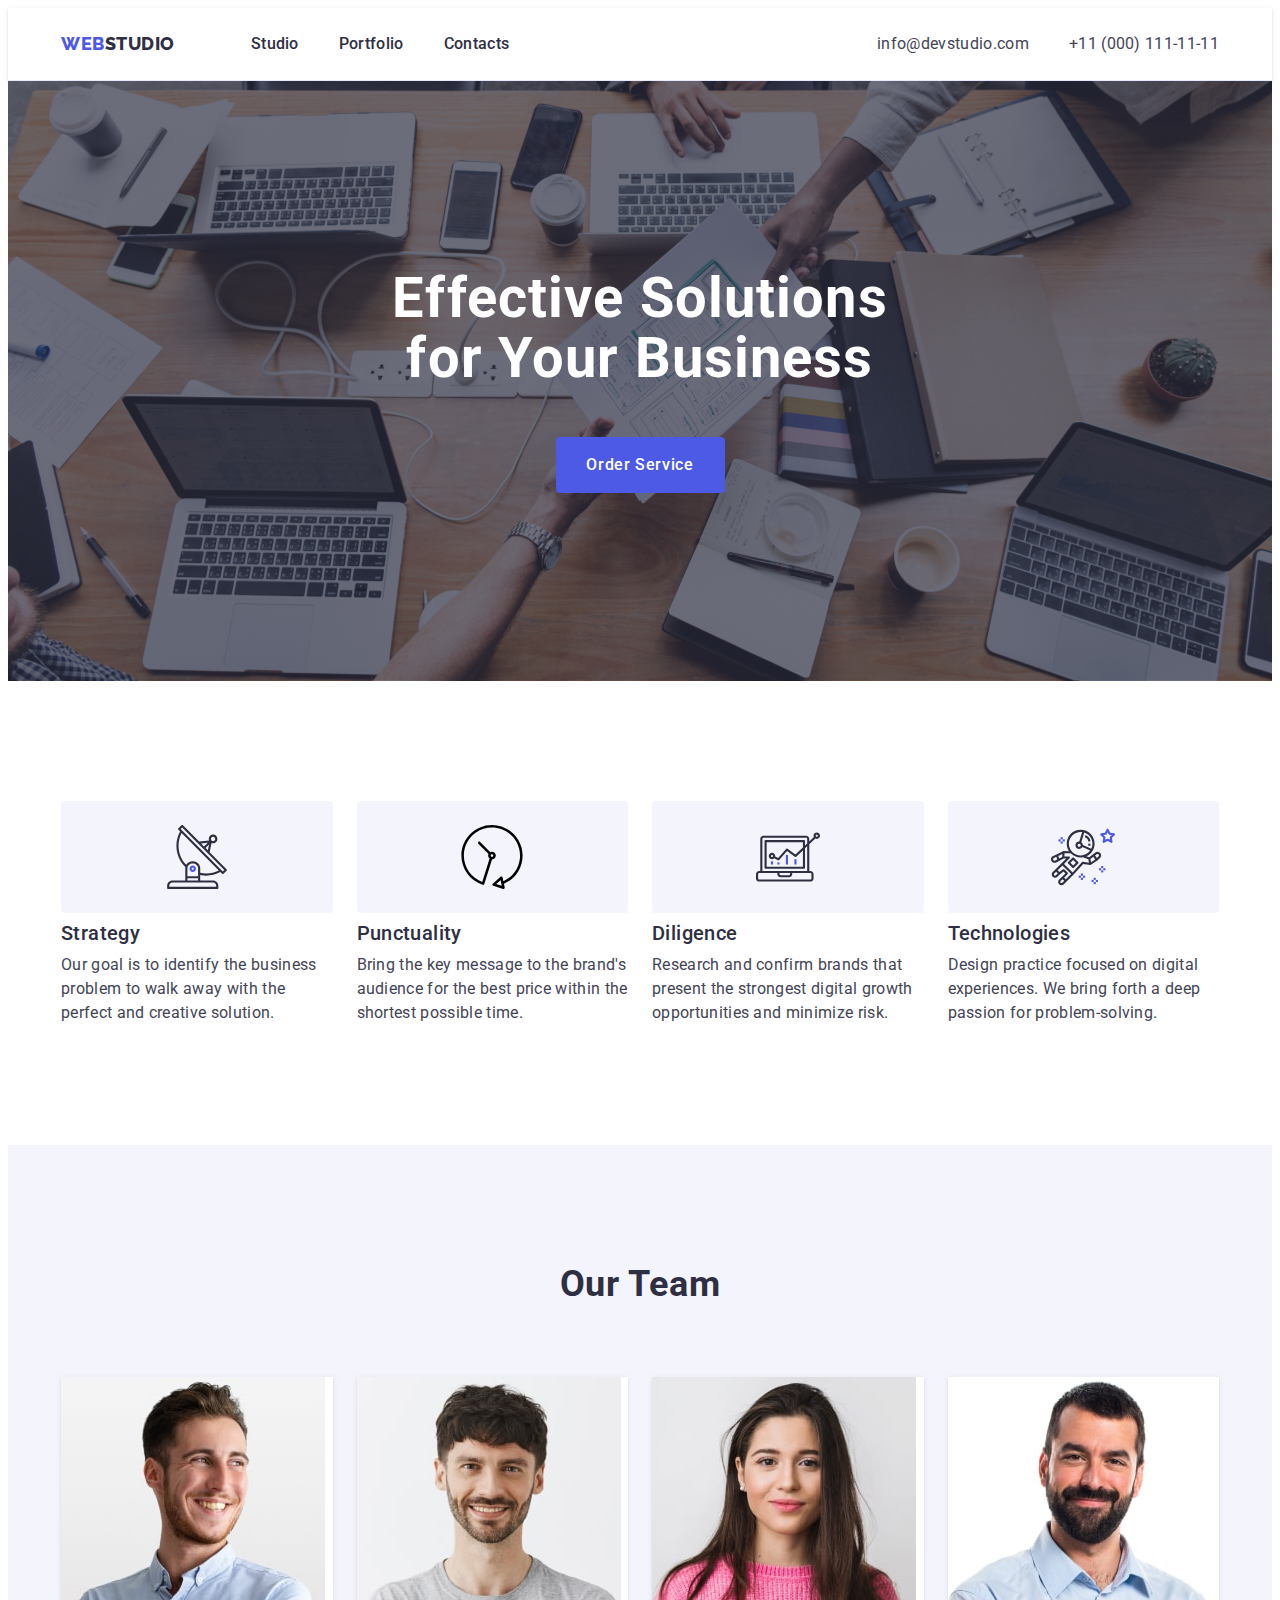
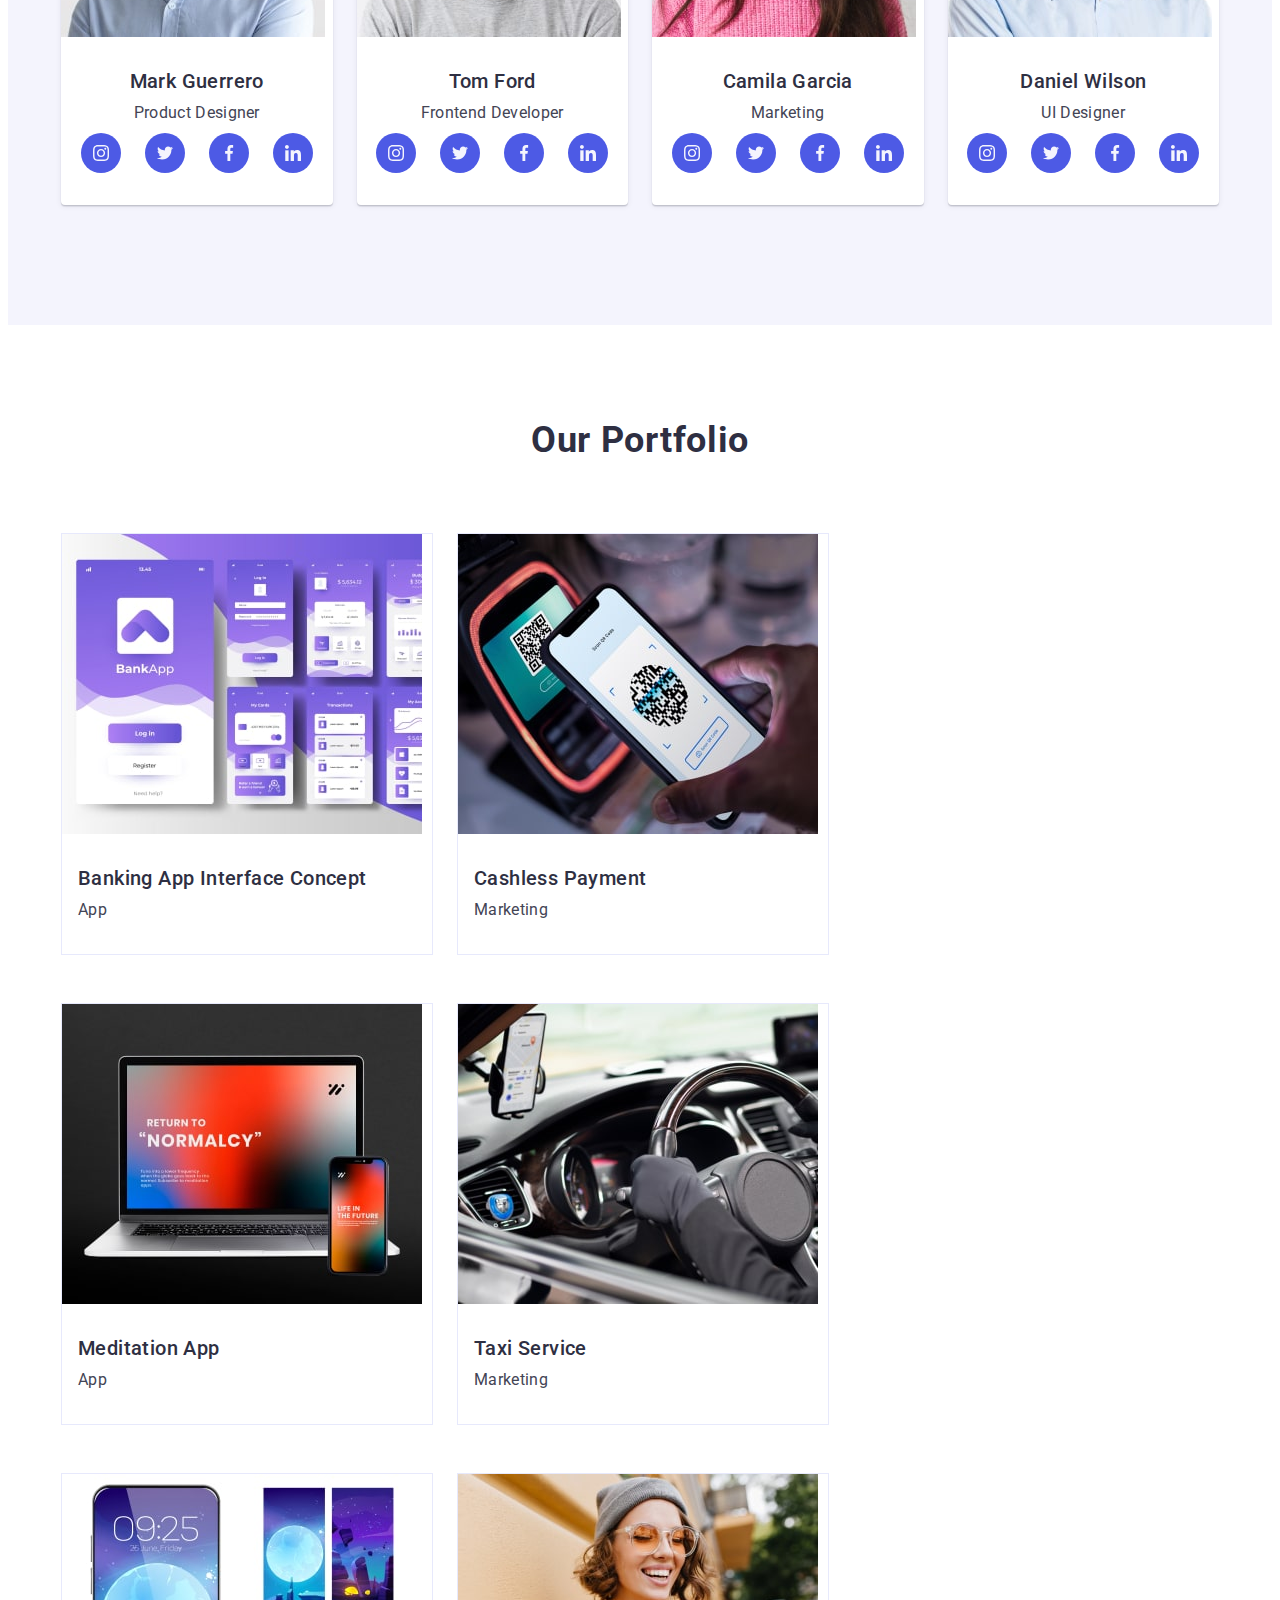
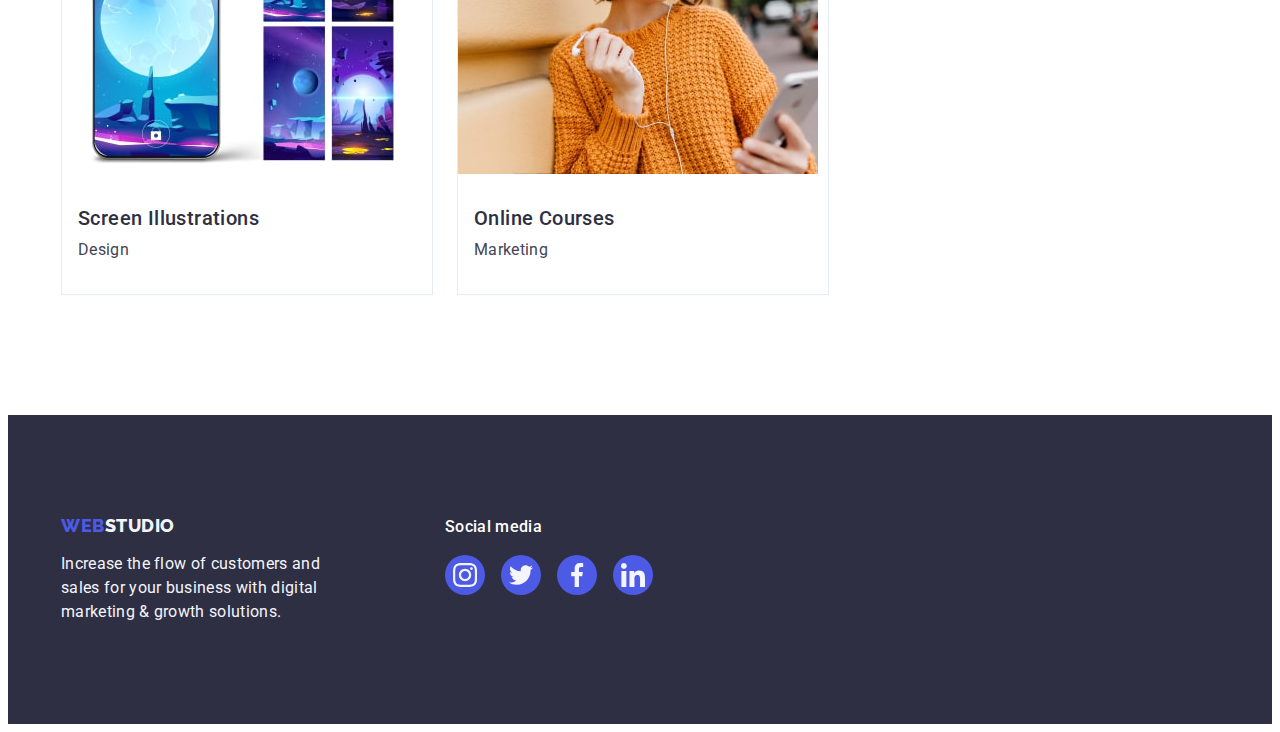
<file: index.html>
<!DOCTYPE html>
<html lang="en">
  <head>
    <meta charset="UTF-8" />
    <meta name="viewport" content="width=device-width, initial-scale=1.0" />
    <title>Web Studio - goIT homework-2</title>
    <link
    rel="stylesheet"
    href="https://cdnjs.cloudflare.com/ajax/libs/modern-normalize/2.0.0/modern-normalize.min.css"
    integrity="sha512-4xo8blKMVCiXpTaLzQSLSw3KFOVPWhm/TRtuPVc4WG6kUgjH6J03IBuG7JZPkcWMxJ5huwaBpOpnwYElP/m6wg=="
    crossorigin="anonymous"
    referrerpolicy="no-referrer"/>
   <link rel="stylesheet" href="./css/style.css" />
   <link rel="preconnect" href="https://fonts.googleapis.com" />
   <link rel="preconnect" href="https://fonts.gstatic.com" crossorigin />
   <link
     href="https://fonts.googleapis.com/css2?family=Raleway:wght@800&family=Roboto:wght@400;500;700;900&display=swap"
     rel="stylesheet"/>
     
   
   
  </head>
  <body>
    <header class="page-header">
      <div class="container header-container">
      <!--Navigation-->
      <nav class="header-navigation">
        <!--Logo site-->
        <a class="page-logo link" href="./index.html">
          Web<span class="page-logo-color">Studio</span>
        </a>

        <ul class="header-menu-list list">
          <li class="header-menu-item">
            <a class="header-menu-link link" href="./index.html" target="_self">
              Studio
            </a>
          </li>
          <li class="header-menu-item">
            <a
              class="header-menu-link link"
              href="./portfolio.html"
              target="_self"
            >
              Portfolio
            </a>
          </li>
          <li class="header-menu-item">
            <a class="header-menu-link link" href="">Contacts</a>
          </li>
        </ul>
      </nav>

      <!--Contact-->
      <address class="header-contacts">
        <ul class="header-contacts-list list">
          <li class="header-contacts-item">
            <a
              class="header-contacts-link link"
              href="mailto:info@devstudio.com"
              >info@devstudio.com
            </a>
          </li>
          <li class="header-contacts-item">
            <a class="header-contacts-link link" href="tel:+110001111111"
              >+11 (000) 111-11-11
            </a>
          </li>
        </ul>
      </address>
    </div>
    </header>

    <main class="page-main">
      <!--Main banner Section 1-->
      <section class="main-banner">
        <div class="container main-banner-wrap">
        <h1 class="main-banner-title">Effective Solutions for Your Business</h1>
        <button class="main-banner-button" data-modal-open type="button">Order Service</button>
        </div>
      </section>

      <!--Advantages Section 2-->
      <section class="section-advatages">
        <div class="container">
        <h2 class="visually-hidden ">Advantages</h2>
        <ul class="advantages-list list">
          <li class="advantages-item">
            <div class="advantages-icon-wrap">
              <svg class="advantages-icon" width="64" height="64">
              <use href="./images/icons.svg#icon-antenna"></use>
            </svg></div>
            <h3 class="advantages-subtitle">Strategy</h3>
            <p class="advantages-text">
              Our goal is to identify the business problem to walk away with the
              perfect and creative solution.
            </p>
          </li>
          <li class="advantages-item">
            <div class="advantages-icon-wrap">
              <svg class="advantages-icon" width="64" height="64">
                <use href="./images/icons.svg#icon-clock"></use>
              </svg>
              </div>
            <h3 class="advantages-subtitle">Punctuality</h3>
            <p class="advantages-text">
              Bring the key message to the brand's audience for the best price
              within the shortest possible time.
            </p>
          </li>
          <li class="advantages-item">
            <div class="advantages-icon-wrap">
              <svg class="advantages-icon" width="64" height="64">
                <use href="./images/icons.svg#icon-loptop"></use>
              </svg>
            </div>
            <h3 class="advantages-subtitle">Diligence</h3>
            <p class="advantages-text">
              Research and confirm brands that present the strongest digital
              growth opportunities and minimize risk.
            </p>
          </li>
          <li class="advantages-item">
            <div class="advantages-icon-wrap">
              <svg class="advantages-icon" width="64" height="64">
                <use href="./images/icons.svg#icon-astronaut"></use>
              </svg>
            </div>
            <h3 class="advantages-subtitle">Technologies</h3>
            <p class="advantages-text">
              Design practice focused on digital experiences. We bring forth a
              deep passion for problem-solving.
            </p>
          </li>
        </ul>
        </div>
      </section>
     
      <!--Team Section 3-->
      <section class="section-team">
        <div class="container">
          <h2 class="section-team-title">Our Team</h2>
          <ul class="section-team-list list">
            <li class="section-team-item">
              <img
                src="./images/jmg1-jpg.jpg"
                alt="Teammate Mark Guerrero"
                width="264"
                class="team-item-img"
              />
              <div class="section-item-wrap">
                <h3 class="section-team-subtitle">Mark Guerrero</h3>
                <p class="section-team-text">Product Designer</p>
                <ul class="team-logo-list list">
                  <li class="team-logo-item">
                    <a href="" class="team-logo-link">
                      <svg class="section-team-icon" width="16" height="16">
                        <use
                          href="./images/icons.svg#icon-instagram"
                        ></use>
                      </svg>
                    </a>
                  </li>
                  <li class="team-logo-item">
                    <a href="" class="team-logo-link">
                      <svg class="section-team-icon" width="16" height="16">
                        <use
                          href="./images/icons.svg#icon-twitter"
                        ></use>
                      </svg>
                    </a>
                  </li>
                  <li class="team-logo-item">
                    <a href="" class="team-logo-link">
                      <svg class="section-team-icon" width="16" height="16">
                        <use
                          href="./images/icons.svg#icon-facebook"
                        ></use>
                      </svg>
                    </a>
                  </li>
                  <li class="team-logo-item">
                    <a href="" class="team-logo-link">
                      <svg class="section-team-icon" width="16" height="16">
                        <use
                          href="./images/icons.svg#icon-in"
                        ></use>
                      </svg>
                    </a>
                  </li>
                </ul>
              </div>
            </li>
            <li class="section-team-item">
              <img
                src="./images/jmg2-jpg.jpg"
                alt="Teammate Tom Ford"
                width="264"
                class="team-item-img"
              />
              <div class="section-item-wrap">
                <h3 class="section-team-subtitle">Tom Ford</h3>
                <p class="section-team-text">Frontend Developer</p>
                <ul class="team-logo-list list">
                  <li class="team-logo-item">
                    <a href="" class="team-logo-link">
                      <svg class="section-team-icon" width="16" height="16">
                        <use
                          href="./images/icons.svg#icon-instagram"
                        ></use>
                      </svg>
                    </a>
                  </li>
                  <li class="team-logo-item">
                    <a href="" class="team-logo-link">
                      <svg class="section-team-icon" width="16" height="16">
                        <use
                          href="./images/icons.svg#icon-twitter"
                        ></use>
                      </svg>
                    </a>
                  </li>
                  <li class="team-logo-item">
                    <a href="" class="team-logo-link">
                      <svg class="section-team-icon" width="16" height="16">
                        <use
                          href="./images/icons.svg#icon-facebook"
                        ></use>
                      </svg>
                    </a>
                  </li>
                  <li class="team-logo-item">
                    <a href="" class="team-logo-link">
                      <svg class="section-team-icon" width="16" height="16">
                        <use
                          href="./images/icons.svg#icon-in"
                        ></use>
                      </svg>
                    </a>
                  </li>
                </ul>
              </div>
            </li>
            <li class="section-team-item">
              <img
                src="./images/jmg3-jpg.jpg"
                alt="Teammate Camila Garcia"
                width="264"
                class="team-item-img"
              />
              <div class="section-item-wrap">
                <h3 class="section-team-subtitle">Camila Garcia</h3>
                <p class="section-team-text">Marketing</p>
                <ul class="team-logo-list list">
                  <li class="team-logo-item">
                    <a href="" class="team-logo-link">
                      <svg class="section-team-icon" width="16" height="16">
                        <use
                          href="./images/icons.svg#icon-instagram"
                        ></use>
                      </svg>
                    </a>
                  </li>
                  <li class="team-logo-item">
                    <a href="" class="team-logo-link">
                      <svg class="section-team-icon" width="16" height="16">
                        <use
                          href="./images/icons.svg#icon-twitter"
                        ></use>
                      </svg>
                    </a>
                  </li>
                  <li class="team-logo-item">
                    <a href="" class="team-logo-link">
                      <svg class="section-team-icon" width="16" height="16">
                        <use
                          href="./images/icons.svg#icon-facebook"
                        ></use>
                      </svg>
                    </a>
                  </li>
                  <li class="team-logo-item">
                    <a href="" class="team-logo-link">
                      <svg class="section-team-icon" width="16" height="16">
                        <use
                          href="./images/icons.svg#icon-in"
                        ></use>
                      </svg>
                    </a>
                  </li>
                </ul>
              </div>
            </li>
            <li class="section-team-item">
              <img
                src="./images/jmg4-jpg.jpg"
                alt="Teammate Daniel Wilson"
                width="264"
                class="team-item-img"
              />
              <div class="section-item-wrap">
                <h3 class="section-team-subtitle">Daniel Wilson</h3>
                <p class="section-team-text">UI Designer</p>
                <ul class="team-logo-list list">
                  <li class="team-logo-item">
                    <a href="" class="team-logo-link">
                      <svg class="section-team-icon" width="16" height="16">
                        <use
                          href="./images/icons.svg#icon-instagram"
                        ></use>
                      </svg>
                    </a>
                  </li>
                  <li class="team-logo-item">
                    <a href="" class="team-logo-link">
                      <svg class="section-team-icon" width="16" height="16">
                        <use
                          href="./images/icons.svg#icon-twitter"
                        ></use>
                      </svg>
                    </a>
                  </li>
                  <li class="team-logo-item">
                    <a href="" class="team-logo-link">
                      <svg class="section-team-icon" width="16" height="16">
                        <use
                          href="./images/icons.svg#icon-facebook"
                        ></use>
                      </svg>
                    </a>
                  </li>
                  <li class="team-logo-item">
                    <a href="" class="team-logo-link">
                      <svg class="section-team-icon" width="16" height="16">
                        <use
                          href="./images/icons.svg#icon-in"
                        ></use>
                      </svg>
                    </a>
                  </li>
                </ul>
              </div>
            </li>
          </ul>
        </div>
      </section>
      <section class="portfolio-section">
        <div class="container">
          <h2 class="section-team-title">Our Portfolio</h2>
      <ul class="portfolio-about-list list">
        <li class="portfolio-about-item">
            <a href="" class="portfolio-about-link link">
              <div class="portfolio-cover-wrap">
                <img
                  class="portfolio-about-img"
                  src="./images/p1.jpg"
                  alt="Concept App"
                  width="360"
                />
                <p class="about-cover-text">
                  14 Stylish and User-Friendly App Design Concepts · Task
                  Manager App · Calorie Tracker App · Exotic Fruit Ecommerce
                  App · Cloud Storage App
                </p>
              </div>
            <div class="portfolio-card-content">
              <h3 class="portfolio-about-title">
                Banking App Interface Concept
              </h3>
              <p class="portfolio-about-text">App</p>
            </div>
            </a>
        </li>

        <li class="portfolio-about-item">
          
          <a href="" class="portfolio-about-link link">
            <div class="portfolio-cover-wrap">
              <img
                class="portfolio-about-img"
                src="./images/p2.jpg"
                alt="Marketing"
                width="360"
              />
              <p class="about-cover-text">
                14 Stylish and User-Friendly App Design Concepts · Task
                Manager App · Calorie Tracker App · Exotic Fruit Ecommerce
                App · Cloud Storage App
              </p>
            </div>
            <div class="portfolio-card-content">
              <h3 class="portfolio-about-title">Cashless Payment</h3>
              <p class="portfolio-about-text">Marketing</p>
            </div>
          </a>
        </li>

        <li class="portfolio-about-item">
          
          <a href="" class="portfolio-about-link link">
            <div class="portfolio-cover-wrap">
              <img
                class="portfolio-about-img"
                src="./images/p3.jpg"
                alt="App"
                width="360"
              />
              <p class="about-cover-text">
                14 Stylish and User-Friendly App Design Concepts · Task
                Manager App · Calorie Tracker App · Exotic Fruit Ecommerce
                App · Cloud Storage App
              </p>
            </div>
            <div class="portfolio-card-content">
              <h3 class="portfolio-about-title">Meditation App</h3>
              <p class="portfolio-about-text">App</p>
            </div>
          </a>
        </li>
        
        <li class="portfolio-about-item">
          <a href="" class="portfolio-about-link link">
            <div class="portfolio-cover-wrap">
              <img
                class="portfolio-about-img"
                src="./images/p4.jpg"
                alt="Marketing"
                width="360"
              />
              <p class="about-cover-text">
                14 Stylish and User-Friendly App Design Concepts · Task
                Manager App · Calorie Tracker App · Exotic Fruit Ecommerce
                App · Cloud Storage App
              </p>
            </div>
            <div class="portfolio-card-content">
              <h3 class="portfolio-about-title">Taxi Service</h3>
              <p class="portfolio-about-text">Marketing</p>
            </div>
          </a>
        </li>

        <li class="portfolio-about-item">
          
          <a href="" class="portfolio-about-link link">
            <div class="portfolio-cover-wrap">
              <img
                class="portfolio-about-img"
                src="./images/p5.jpg"
                alt="Design"
                width="360"
              />
              <p class="about-cover-text">
                14 Stylish and User-Friendly App Design Concepts · Task
                Manager App · Calorie Tracker App · Exotic Fruit Ecommerce
                App · Cloud Storage App
              </p>
            </div>
            <div class="portfolio-card-content">
              <h3 class="portfolio-about-title">Screen Illustrations</h3>
              <p class="portfolio-about-text">Design</p>
            </div>
          </a>
        </li>

        <li class="portfolio-about-item">
          
          <a href="" class="portfolio-about-link link">
            <div class="portfolio-cover-wrap">
              <img
                class="portfolio-about-img"
                src="./images/p6.jpg"
                alt="Marketing"
                width="360"
              />
              <p class="about-cover-text">
                14 Stylish and User-Friendly App Design Concepts · Task
                Manager App · Calorie Tracker App · Exotic Fruit Ecommerce
                App · Cloud Storage App
              </p>
            </div>
            <div class="portfolio-card-content">
              <h3 class="portfolio-about-title">Online Courses</h3>
              <p class="portfolio-about-text">Marketing</p>
            </div>
          </a>
        </li>
        </ul>
        </div>
      </section>

    </main>

    
    <footer class="page-footer">
      <div class="container footer-wrap">
        <div class="footer-container">
          <a class="page-footer-logo link" href="./index.html"
            >Web<span class="footer-logo-color">Studio</span>
          </a>
          <p class="page-footer-text">
            Increase the flow of customers and sales for your business with
            digital marketing & growth solutions.
          </p>
        </div>

        <div class="footer-container-socials">
          <p class="footer-social-text">Social media</p>
          <ul class="footer-social-list list">
            <li class="footer-social-item">
              <a href="" class="footer-social-link link">
                <svg class="footer-social-logo" width="24" height="24">
                  <use href="./images/icons.svg#icon-instagram"></use>
                </svg>
              </a>
            </li>
            <li class="footer-social-item">
              <a href="" class="footer-social-link link">
                <svg class="footer-social-logo" width="24" height="24">
                  <use href="./images/icons.svg#icon-twitter"></use>
                </svg>
              </a>
            </li>
            <li class="footer-social-item">
              <a href="" class="footer-social-link link">
                <svg class="footer-social-logo" width="24" height="24">
                  <use href="./images/icons.svg#icon-facebook"></use>
                </svg>
              </a>
            </li>
            <li class="footer-social-item">
              <a href="" class="footer-social-link link">
                <svg class="footer-social-logo" width="24" height="24">
                  <use href="./images/icons.svg#icon-in" ></use>
                </svg>
              </a>
            </li>
          </ul>
        </div>
      </div>
    </footer>
  </body>
</html>
</file>
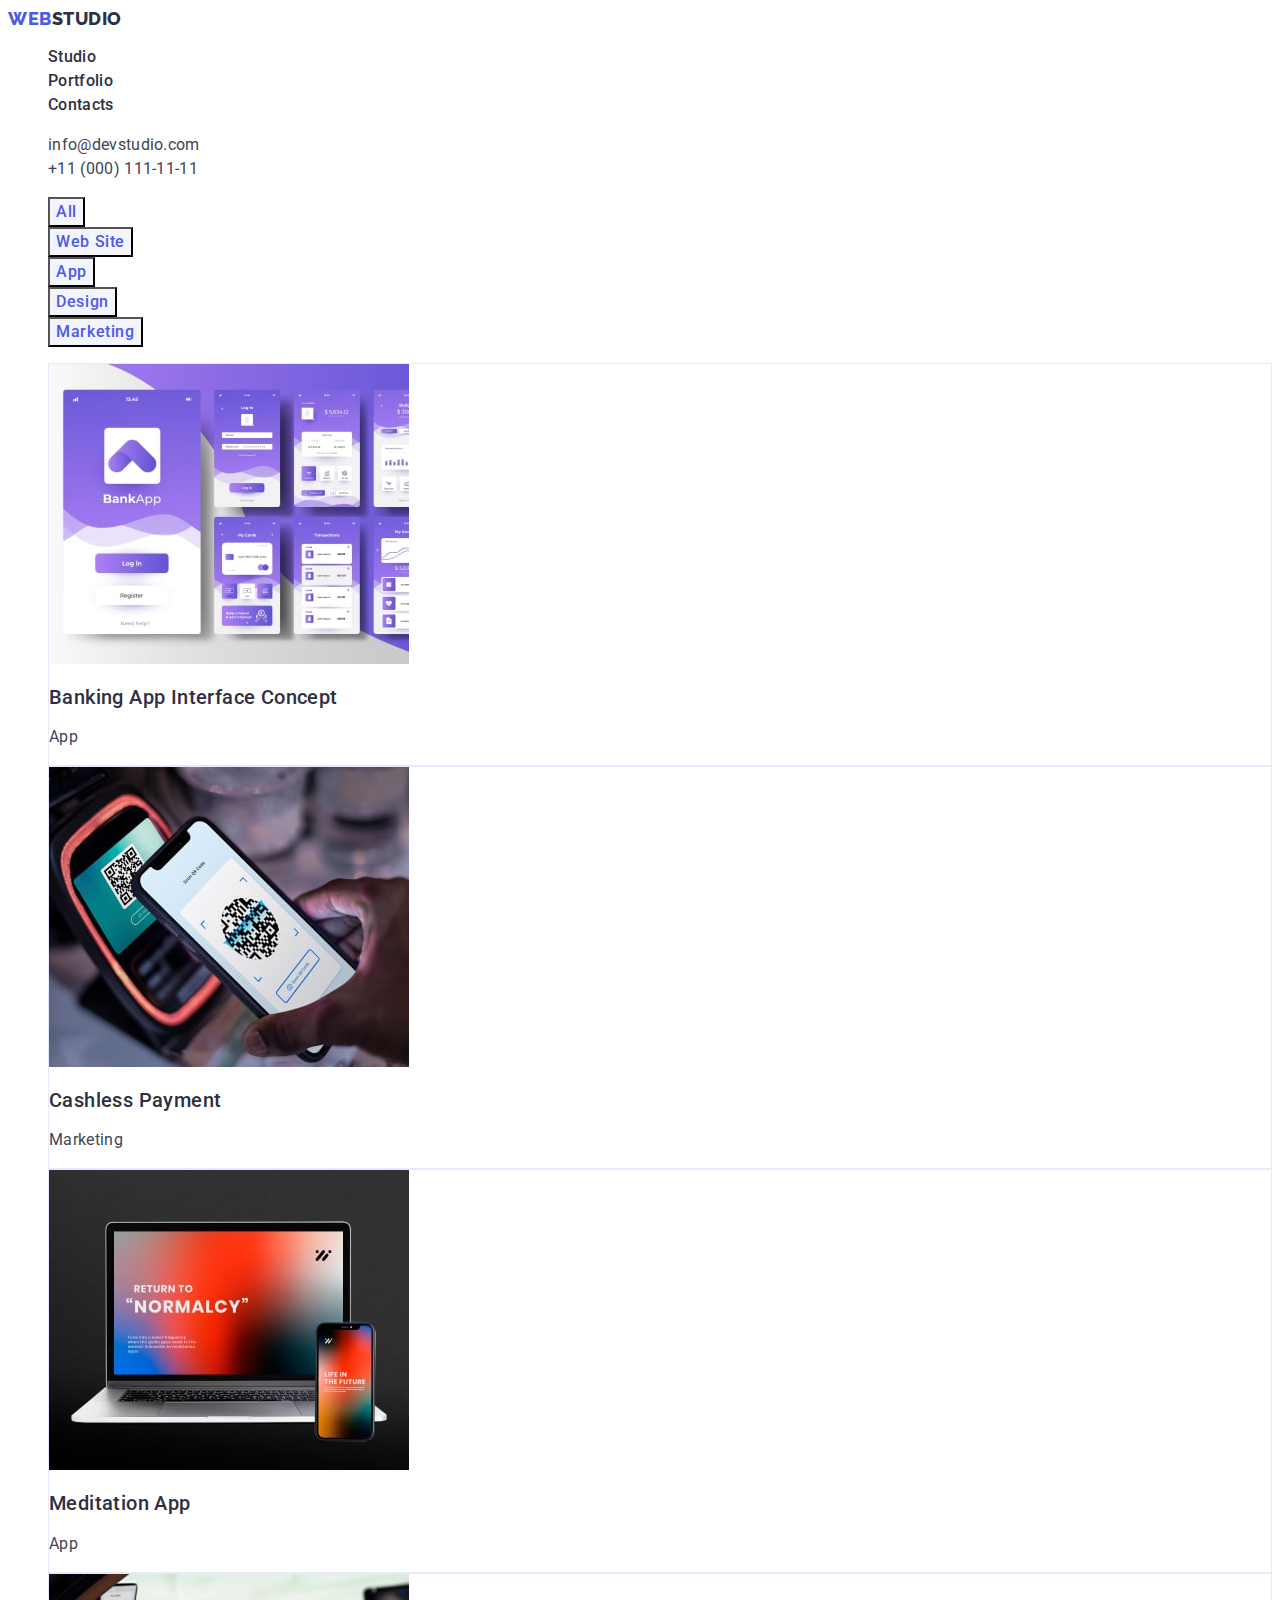
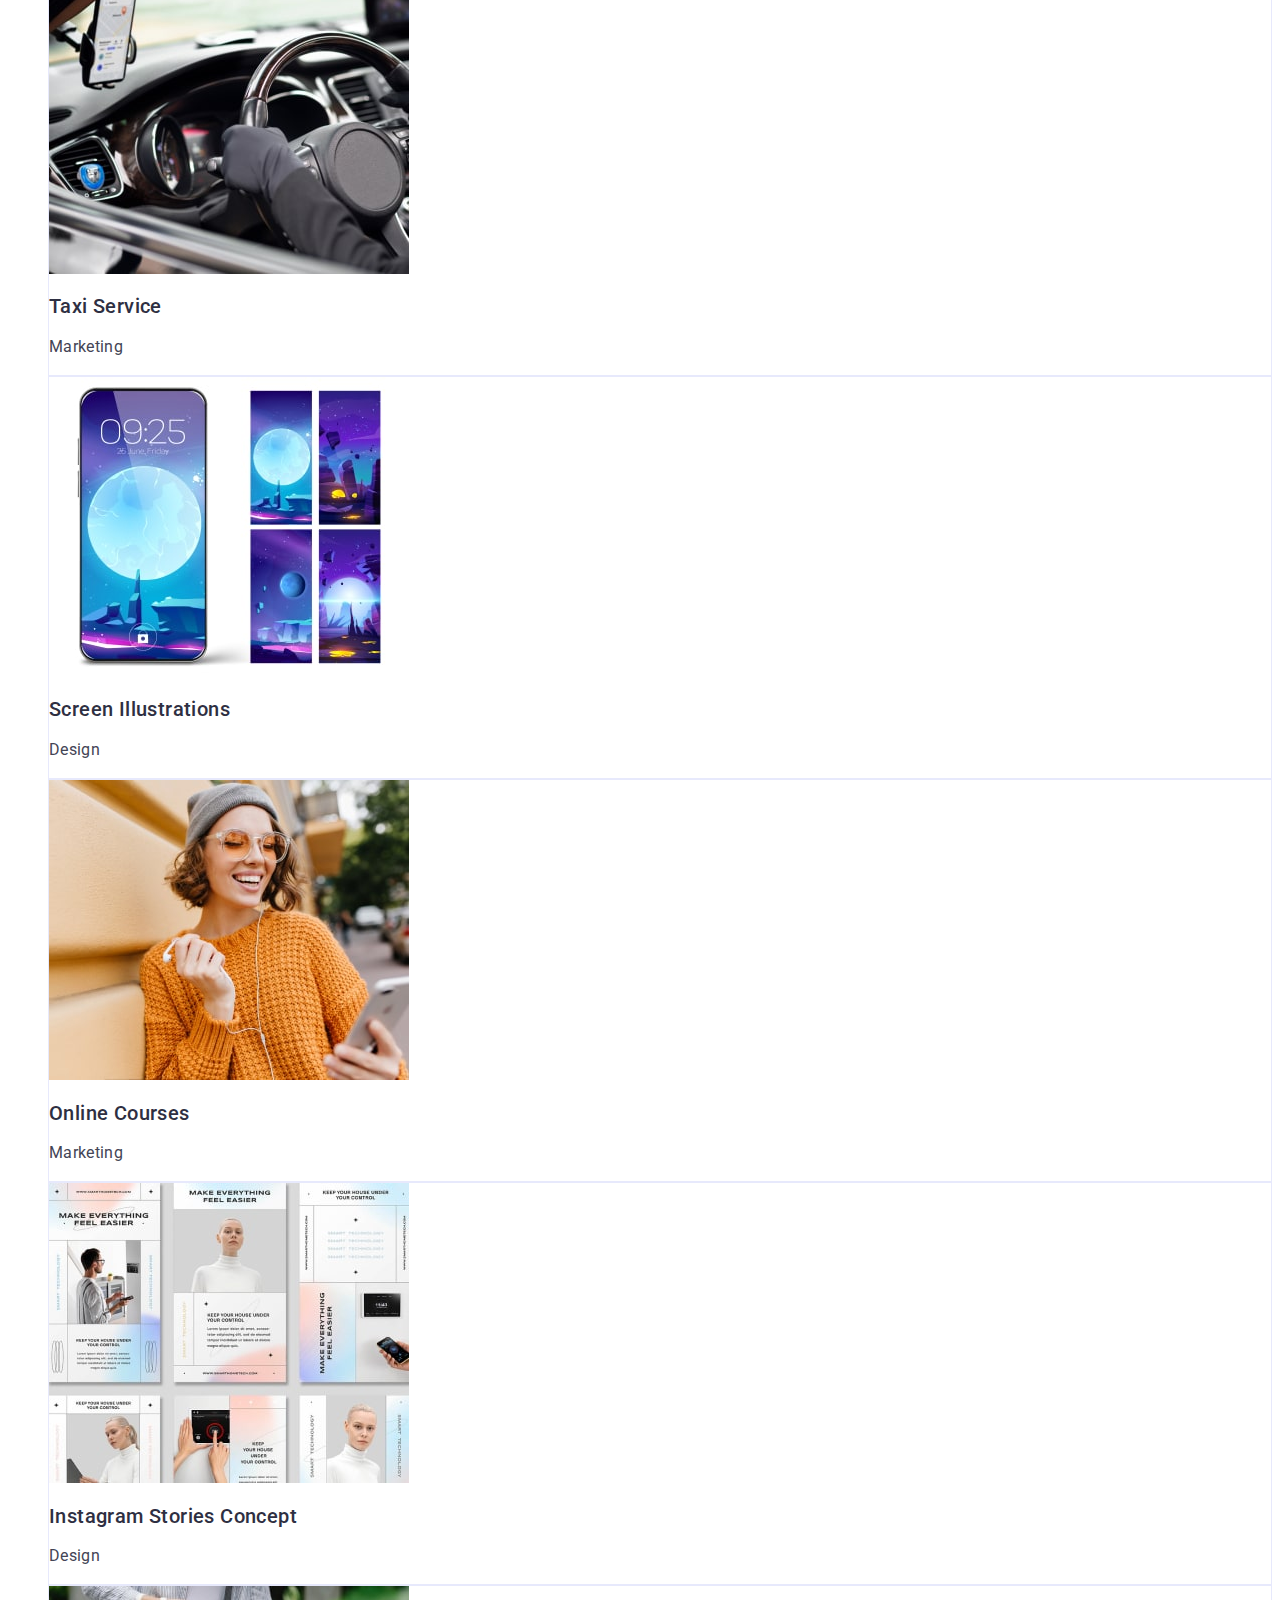
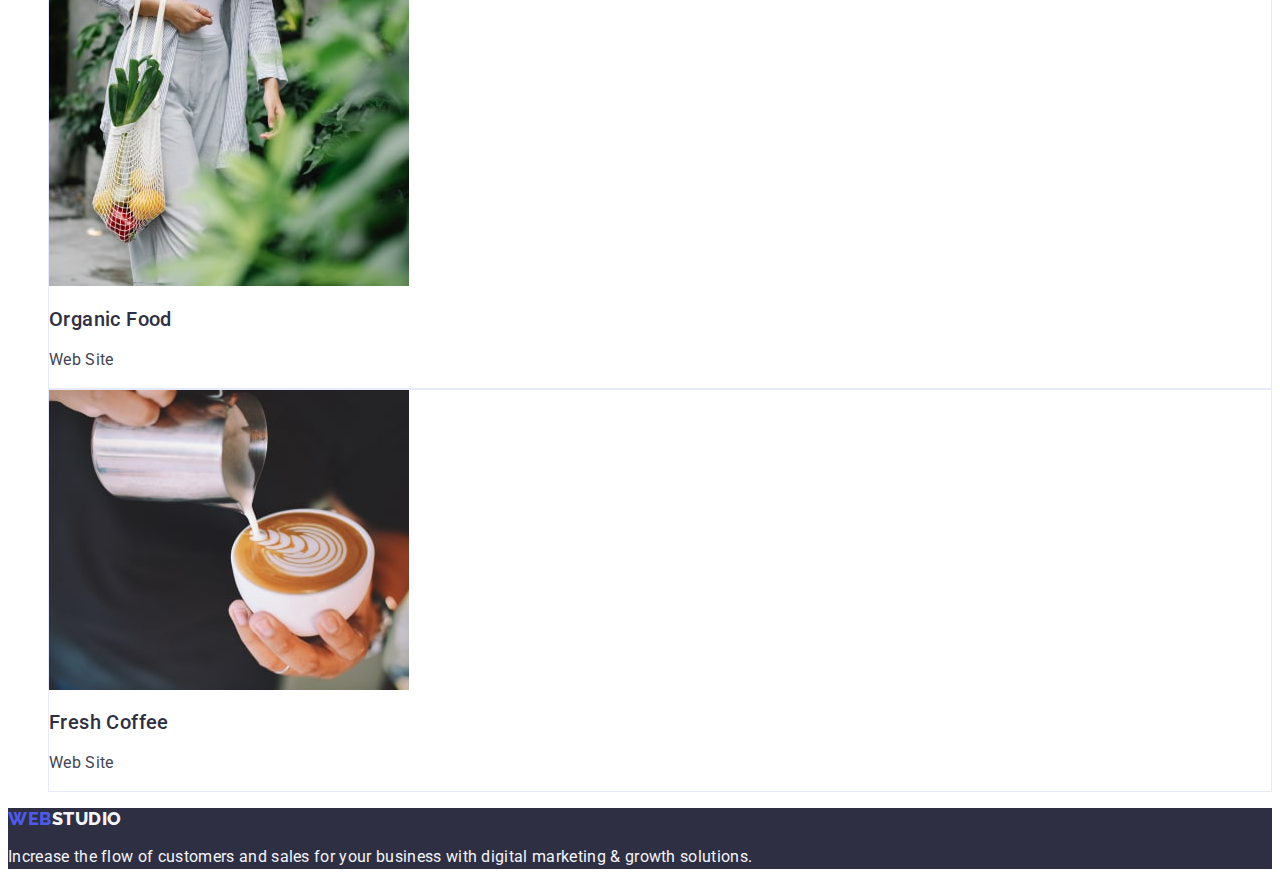
<file: portfolio.html>
<!DOCTYPE html>
<html lang="en">
  <head>
    <meta charset="UTF-8" />
    <meta name="viewport" content="width=device-width, initial-scale=1.0" />
    <title>Web Studio - goIT homework-2</title>
    <link rel="preconnect" href="https://fonts.googleapis.com" />
    <link rel="preconnect" href="https://fonts.gstatic.com" crossorigin />
    <link
      href="https://fonts.googleapis.com/css2?family=Raleway:wght@800&family=Roboto:wght@400;500;700;900&display=swap"
      rel="stylesheet"
    />
    <link rel="stylesheet" href="./style.css/style.css" />
  </head>
  <body>
    <header class="page-header">
      <!--Navigation-->
      <nav class="header-navigation">
        <!--Logo site-->
        <a class="page-logo link" href="./index.html">
          Web<span class="page-logo-color">Studio</span>
        </a>

        <ul class="header-menu-list list">
          <li class="header-menu-item">
            <a class="header-menu-link link" href="./index.html" target="_self">
              Studio
            </a>
          </li>
          <li class="header-menu-item">
            <a
              class="header-menu-link link"
              href="./portfolio.html"
              target="_self"
            >
              Portfolio
            </a>
          </li>
          <li class="header-menu-item">
            <a class="header-menu-link link" href="">Contacts</a>
          </li>
        </ul>
      </nav>

      <!--Contact-->
      <address class="header-contacts">
        <ul class="header-contacts-list list">
          <li class="header-contacts-item">
            <a
              class="header-contacts-link link"
              href="mailto:info@devstudio.com"
              >info@devstudio.com
            </a>
          </li>
          <li class="header-contacts-item">
            <a class="header-contacts-link link" href="tel:+110001111111"
              >+11 (000) 111-11-11
            </a>
          </li>
        </ul>
      </address>
    </header>

    <!--Page main portfolio-->
    <main class="portfolio">
      <section class="portfolio-section">
        <h1 hidden>Lorem ipsum dolor sit amet consectetur adipisicing.</h1>

        <ul class="portfolio-button-list list">
          <li class="portfolio-button-item">
            <button type="button" class="portfolio-btns-items">All</button>
          </li>
          <li class="portfolio-button-item">
            <button type="button" class="portfolio-btns-items">Web Site</button>
          </li>
          <li class="portfolio-button-item">
            <button type="button" class="portfolio-btns-items">App</button>
          </li>
          <li class="portfolio-button-item">
            <button type="button" class="portfolio-btns-items">Design</button>
          </li>
          <li class="portfolio-button-item">
            <button type="button" class="portfolio-btns-items">
              Marketing
            </button>
          </li>
        </ul>

        <ul class="portfolio-about-list list">
          <li class="portfolio-about-item">
            <a href="" class="portfolio-about-link link">
              <img
                src="./images/p1.jpg"
                alt="Concept App"
                width="360"
                height="300"
              />
              <h2 class="portfolio-about-title">
                Banking App Interface Concept
              </h2>
              <p class="portfolio-about-text">App</p>
            </a>
          </li>

          <li class="portfolio-about-item">
            <a href="" class="portfolio-about-link link">
              <img
                src="./images/p2.jpg"
                alt="Payment"
                width="360"
                height="300"
              />
              <h2 class="portfolio-about-title">Cashless Payment</h2>
              <p class="portfolio-about-text">Marketing</p>
            </a>
          </li>

          <li class="portfolio-about-item">
            <a href="" class="portfolio-about-link link">
              <img
                src="./images/p3.jpg"
                alt="Meditation App"
                width="360"
                height="300"
              />
              <h2 class="portfolio-about-title">Meditation App</h2>
              <p class="portfolio-about-text">App</p>
            </a>
          </li>

          <li class="portfolio-about-item">
            <a href="" class="portfolio-about-link link">
              <img
                src="./images/p4.jpg"
                alt="Service taxi"
                width="360"
                height="300"
              />
              <h2 class="portfolio-about-title">Taxi Service</h2>
              <p class="portfolio-about-text">Marketing</p>
            </a>
          </li>

          <li class="portfolio-about-item">
            <a href="" class="portfolio-about-link link">
              <img
                src="./images/p5.jpg"
                alt="Screen phone"
                width="360"
                height="300"
              />
              <h2 class="portfolio-about-title">Screen Illustrations</h2>
              <p class="portfolio-about-text">Design</p>
            </a>
          </li>

          <li class="portfolio-about-item">
            <a href="" class="portfolio-about-link link">
              <img
                src="./images/p6.jpg"
                alt="Online learn"
                width="360"
                height="300"
              />
              <h2 class="portfolio-about-title">Online Courses</h2>
              <p class="portfolio-about-text">Marketing</p>
            </a>
          </li>

          <li class="portfolio-about-item">
            <a href="" class="portfolio-about-link link">
              <img
                src="./images/p7.jpg"
                alt="Instagram Stories"
                width="360"
                height="300"
              />
              <h2 class="portfolio-about-title">Instagram Stories Concept</h2>
              <p class="portfolio-about-text">Design</p>
            </a>
          </li>

          <li class="portfolio-about-item">
            <a href="" class="portfolio-about-link link">
              <img
                src="./images/p8.jpg"
                alt="Web Site food"
                width="360"
                height="300"
              />
              <h2 class="portfolio-about-title">Organic Food</h2>
              <p class="portfolio-about-text">Web Site</p>
            </a>
          </li>

          <li class="portfolio-about-item">
            <a href="" class="portfolio-about-link link">
              <img
                src="./images/p9.jpg"
                alt="Web Site cofee"
                width="360"
                height="300"
              />
              <h2 class="portfolio-about-title">Fresh Coffee</h2>
              <p class="portfolio-about-text">Web Site</p>
            </a>
          </li>
        </ul>
      </section>
    </main>

    <!--Footer Section 5-->
    <footer class="page-footer">
      <!--Logo footer-->
      <a class="page-footer-logo link" href="./index.html"
        >Web<span class="footer-logo-color">Studio</span></a
      >

      <p class="page-footer-text">
        Increase the flow of customers and sales for your business with digital
        marketing & growth solutions.
      </p>
    </footer>
  </body>
</html>
</file>
<file: css/style.css>
/*Main styles*/

body {
    font-family: 'Roboto', sans-serif;
    color: var(--slate);
    background-color: #ffffff;
  }
  
  :root {
    --navyblue: #2e2f42;
    --iris: #4d5ae5;
    --white: #ffffff;
    --ocean: #404bbf;
    --green: #31d0aa;
    --slate: #434455;
    --lightslate: #8e8f99;
    --cornflower: #e7e9fc;
    --cloud: #f4f4fd;
    --navybluemodal: #2e2f42;
    --grey: #2e2f42;
    --dairy: #fcfcfc;
    --fontlogo: 'Raleway', sans-serif;
  }
  
  .container {
    width: 1158px;
    padding: 0 15px;
    margin: 0 auto;
  }
  
  /* Reset styles */
  
  p,
  h1,
  h2,
  h3,
  h4,
  h5,
  h6 {
    margin-top: 0;
    margin-bottom: 0;
  }
  
  ul,
  ol {
    padding-left: 0;
    margin-top: 0;
    margin-bottom: 0;
  }
  
  img {
    display: block;
    max-width: 100%;
    height: auto;
  }
  
  .link {
    text-decoration: none;
  }
  
  .list {
    list-style: none;
  }
  
  .header-container {
    display: flex;
  }
  
  .visually-hidden {
    position: absolute;
    width: 1px;
    height: 1px;
    margin: -1px;
    border: 0;
    padding: 0;
    white-space: nowrap;
    clip-path: inset(100%);
    clip: rect(0 0 0 0);
    overflow: hidden;
  }
  
  /*Header styles*/
  
  .page-header {
    border-bottom: 1px solid #e7e9fc;
    box-shadow: 0px 2px 1px rgba(46, 47, 66, 0.08),
      0px 1px 1px rgba(46, 47, 66, 0.16), 0px 1px 6px rgba(46, 47, 66, 0.08);
  }
  
  .header-navigation {
    display: flex;
    align-items: center;
  }
  
  .page-logo {
    color: #4d5ae5;
    font-family: var(--fontlogo);
    font-size: 18px;
    font-weight: 800;
    line-height: 1.17;
    letter-spacing: 0.03em;
    text-transform: uppercase;
    margin-right: 76px;
  }
  
  .page-logo-color {
    color: #2e2f42;
  }
  
  .header-menu-list {
    display: flex;
    gap: 40px;
  }
  
  .header-menu-link {
    color: var(--navyblue, #2e2f42);
    font-size: 16px;
    font-weight: 500;
    line-height: 1.5;
    letter-spacing: 0.02em;
    padding: 24px 0 24px;
    position: relative;
    transition: color 250ms cubic-bezier(0.4, 0, 0.2, 1);
  }
  
  .menu-link-active {
    color: #404bbf;
  }
  
  .menu-link-active::after {
    content: '';
    position: absolute;
    left: 0;
    bottom: -1px;
    height: 4px;
    width: 100%;
    background-color: #404bbf;
    border-radius: 2px;
  }
  
  .header-menu-link:hover,
  .header-menu-link:focus {
    color: var(--ocean, #404bbf);
  }
  
  .header-contacts {
    font-style: normal;
    margin-left: auto;
  }
  
  .header-contacts-list {
    display: flex;
    gap: 40px;
  }
  
  .header-contacts-link {
    color: var(--slate);
    font-size: 16px;
    line-height: 1.5;
    letter-spacing: 0.02em;
    transition: color 250ms cubic-bezier(0.4, 0, 0.2, 1);
  }
  
  .header-contacts-item {
    padding: 24px 0;
  }
  
  .header-contacts-link:hover,
  .header-contacts-link:focus {
    color: var(--ocean);
  }
  
  /*Page-main styles*/
  
  /*Main banner Section 1*/
  .main-banner {
    background-color: var(--navyblue);
    padding: 188px 0;
    background-image: linear-gradient(
        rgba(46, 47, 66, 0.7),
        rgba(46, 47, 66, 0.7)
      ),
      url(../images/main-banner.jpg);
    max-width: 1440px;
    background-repeat: no-repeat;
    background-position: center;
    background-size: cover;
  
    display: flex;
    flex-direction: column;
    align-items: center;
    margin: 0 auto;
  }
  
  /* .main-banner-wrap {
    display: flex;
    flex-direction: column;
    align-items: center;
  } */
  
  .main-banner-title {
    color: var(--white);
    /* Header 1 */
    text-align: center;
    font-size: 56px;
    line-height: 1.07;
    letter-spacing: 0.02em;
  
    max-width: 496px;
    margin: 0 auto;
    margin-bottom: 48px;
  }
  
  .main-banner-button {
    color: var(--white);
    background-color: var(--iris);
    font-family: inherit;
    font-size: 16px;
    font-weight: 500;
    line-height: 1.5;
    letter-spacing: 0.04em;
  
    display: block;
    min-width: 169px;
    height: 56px;
    border: none;
    border-radius: 4px;
    cursor: pointer;
    margin: 0 auto;
  
    transition: background-color 250ms cubic-bezier(0.4, 0, 0.2, 1);
  }
  
  .main-banner-button:hover,
  .main-banner-button:focus {
    background-color: #404bbf;
  }
  
  /*Advantages Section 2*/
  .section-advatages {
    padding: 120px 0;
  }
  .advantages-list {
    display: flex;
    gap: 24px;
  }
  .advantages-item {
    width: calc((100% - 24px * 3) / 4);
  }
  
  .advantages-icon-wrap {
    border-radius: 4px;
    background: var(--cloud, #f4f4fd);
    margin-bottom: 8px;
    display: flex;
    align-items: center;
    justify-content: center;
    height: 112px;
  }
  .advantages-icon {
    margin: 24px 100px;
  }
  .advantages-subtitle {
    color: var(--navyblue);
    /* Header 3 */
    font-size: 20px;
    font-weight: 500;
    line-height: 1.2;
    letter-spacing: 0.02em;
  
    margin-bottom: 8px;
  }
  .advantages-text {
    color: var(--slate);
    font-size: 16px;
    line-height: 1.5;
    letter-spacing: 0.02em;
  }
  
  /*Our job Section 3*/
  .section-about {
    padding-bottom: 120px;
  }
  
  .section-about-title {
    color: var(--navyblue);
    text-align: center;
    /* Header 2 */
    font-size: 36px;
    line-height: 1.11;
    letter-spacing: 0.02em;
    text-transform: capitalize;
  
    margin-bottom: 72px;
  }
  
  .section-about-list {
    display: flex;
    gap: 24px;
  }
  .section-about-item {
    width: calc((100% - 2 * 24px) / 3);
  }
  
  /*Team Section 4*/
  .section-team {
    background: var(--cloud);
    padding: 120px 0;
  }
  
  .section-team-title {
    color: var(--navyblue);
    text-align: center;
    /* Header 2 */
    font-size: 36px;
    line-height: 1.11;
    letter-spacing: 0.02em;
    text-transform: capitalize;
    margin-bottom: 72px;
  }
  
  .section-team-list {
    display: flex;
    gap: 24px;
  }
  
  .section-team-item {
    background-color: #ffffff;
    border-radius: 0px 0px 4px 4px;
    box-shadow: 0px 2px 1px 0px rgba(46, 47, 66, 0.08),
      0px 1px 1px 0px rgba(46, 47, 66, 0.16),
      0px 1px 6px 0px rgba(46, 47, 66, 0.08);
  
    width: calc((100% - 24px * 3) / 4);
  }
  
  .section-item-wrap {
    padding: 32px 0;
  }
  
  .section-team-text {
    color: var(--slate);
    text-align: center;
    font-size: 16px;
    line-height: 1.5;
    letter-spacing: 0.02em;
    margin-bottom: 8px;
  }
  
  .section-team-subtitle {
    color: var(--navyblue);
    text-align: center;
    margin-bottom: 8px;
    /* Header 3 */
    font-size: 20px;
    font-weight: 500;
    line-height: 1.2;
    letter-spacing: 0.02em;
  }
  
  .team-logo-list {
    display: flex;
    justify-content: center;
    gap: 24px;
  }
  
  .team-logo-item {
    width: 40px;
    height: 40px;
  }
  
  .team-logo-link {
    width: 100%;
    height: 100%;
    background-color: #4d5ae5;
    border-radius: 50%;
    display: flex;
    align-items: center;
    justify-content: center;
    transition: background-color 250ms cubic-bezier(0.4, 0, 0.2, 1);
  }
  
  .team-logo-link:hover,
  .team-logo-link:focus {
    background-color: #404bbf;
  }
  
  .section-team-icon {
    fill: var(--cloud);
  }
  
  /*Customers Section 5*/
  
  .customers-section {
    padding: 120px 0;
  }
  .customers-section-header {
    color: var(--navyblue);
    text-align: center;
    margin-bottom: 72px;
    /* Header 2 */
    font-size: 36px;
    line-height: 1.11;
    letter-spacing: 0.02em;
    text-transform: capitalize;
  }
  .customers-section-list {
    display: flex;
    gap: 24px;
  }
  .customers-section-item {
    width: calc((100% - 5 * 24px) / 6);
    height: 88px;
  }
  
  .customers-section-link {
    width: 100%;
    height: 100%;
    border-radius: 4px;
    border: 1px solid var(--lightslate, #8e8f99);
    display: flex;
    align-items: center;
    justify-content: center;
    color: var(--lightslate);
    transition: border-color 250ms cubic-bezier(0.4, 0, 0.2, 1),
      color 250ms cubic-bezier(0.4, 0, 0.2, 1);
  }
  
  .customers-section-link:hover,
  .customers-section-link:focus {
    border-color: #404bbf;
    color: #404bbf;
  }
  
  .customers-section-icon {
    fill: currentColor;
  }
  
  /*Footer Section 6*/
  
  .footer-wrap {
    display: flex;
    align-items: baseline;
  }
  
  .footer-container {
    /*width: 1158px;*/
    /*padding: 0 15px;*/
    /*margin: 0 auto;*/
    align-items: center;
    margin-right: 120px;
  }
  
  .page-footer {
    background: var(--navyblue);
    padding: 100px 0;
  }
  
  .page-footer-logo {
    color: #4d5ae5;
    font-family: var(--fontlogo);
    font-size: 18px;
    font-weight: 800;
    line-height: 1.17;
    letter-spacing: 0.03em;
    text-transform: uppercase;
    display: inline-block;
    margin-bottom: 16px;
  }
  
  .footer-logo-color {
    color: #f4f4fd;
  }
  
  .page-footer-text {
    color: var(--cloud);
    font-size: 16px;
    line-height: 1.5;
    letter-spacing: 0.02em;
    max-width: 264px;
  }
  
  /* .footer-container-socials {
    margin-left: 120px;
  } */
  
  .footer-social-text {
    font-weight: 500;
    font-size: 16px;
    line-height: 1.5;
    letter-spacing: 0.02em;
    color: var(--white);
    margin-bottom: 16px;
  }
  
  .footer-social-list {
    display: flex;
    gap: 16px;
  }
  .footer-social-item {
    width: 40px;
    height: 40px;
  }
  .footer-social-link {
    width: 100%;
    height: 100%;
    background-color: var(--iris);
    border-radius: 50%;
    display: flex;
    align-items: center;
    justify-content: center;
    transition: background-color 250ms cubic-bezier(0.4, 0, 0.2, 1);
  }
  
  .footer-social-link:hover,
  .footer-social-link:focus {
    background-color: #31d0aa;
  }
  
  .footer-social-logo {
    fill: var(--cloud);
  }
  
  /*Page main portfolio*/
  
  .portfolio-section {
    padding: 96px 0 120px 0;
  }
  
  

  
  
  .portfolio-about-link {
    display: block;
    transition: box-shadow 250ms cubic-bezier(0.4, 0, 0.2, 1);
  }
  
  .portfolio-about-link:hover,
  .portfolio-about-link:focus {
    box-shadow: 0px 1px 6px rgba(46, 47, 66, 0.08),
      0px 1px 1px rgba(46, 47, 66, 0.16), 0px 2px 1px rgba(46, 47, 66, 0.08);
  }
  
  .portfolio-about-link:hover .about-cover-text,
  .portfolio-about-link:focus .about-cover-text {
    transform: translateY(0);
  }
  
  .portfolio-about-list {
    display: flex;
    flex-wrap: wrap;
    gap: 48px 24px;
  }
  
  .portfolio-cover-wrap {
    position: relative;
    overflow: hidden;
  }
  
  .about-cover-text {
    position: absolute;
    top: 0;
    color: var(--cloud, #f4f4fd);
    font-size: 16px;
    line-height: 1.5;
    letter-spacing: 0.02em;
    padding: 40px 32px;
    background-color: #4d5ae5;
    height: 100%;
    width: 100%;
    transform: translateY(100%);
    transition: transform 250ms cubic-bezier(0.4, 0, 0.2, 1);
  }
  
  
  .portfolio-card-content {
    padding: 32px 16px;
    border-top: none;
  }
  
  .portfolio-about-item {
    border: 1px solid var(--cornflower);
    background: var(--white);
    width: calc((100% - 24px * 2) / 3);
  }
  
  .portfolio-about-title {
    color: #2e2f42;
    /* Header 2 */
    font-size: 20px;
    font-weight: 500;
    line-height: 1.2;
    letter-spacing: 0.02em;
    margin-bottom: 8px;
  }
  .portfolio-about-text {
    color: #434455;
    font-size: 16px;
    line-height: 1.5;
    letter-spacing: 0.02em;
  }
  
  /* Modal window */
  
  .back-drop {
    position: fixed;
    top: 0;
    left: 0;
    width: 100%;
    height: 100%;
    background: var(--navyblue-modal, rgba(46, 47, 66, 0.4));
    transition: opacity 250ms cubic-bezier(0.4, 0, 0.2, 1),
      visibility 250ms cubic-bezier(0.4, 0, 0.2, 1);
  }
  
  .is-hidden {
    opacity: 0;
    visibility: hidden;
    pointer-events: none;
  }
  
  .modal {
    position: absolute;
    top: 50%;
    left: 50%;
    transform: translate(-50%, -50%) scale(1);
    width: 408px;
    min-height: 584px;
    border-radius: 4px;
    background: var(--dairy, #fcfcfc);
    box-shadow: 0px 1px 1px rgba(0, 0, 0, 0.14), 0px 1px 3px rgba(0, 0, 0, 0.12),
      0px 2px 1px rgba(0, 0, 0, 0.2);
    transition: transform 250ms cubic-bezier(0.4, 0, 0.2, 1);
  }
  
  .modal-close-button {
    position: absolute;
    top: 24px;
    right: 24px;
    width: 24px;
    height: 24px;
    border-radius: 50%;
    display: flex;
    align-items: center;
    justify-content: center;
    background-color: var(--cornflower, #e7e9fc);
    border: 1px solid rgba(0, 0, 0, 0.1);
    padding: 0;
    cursor: pointer;
    transition: background-color 250ms cubic-bezier(0.4, 0, 0.2, 1),
      border 250ms cubic-bezier(0.4, 0, 0.2, 1);
  }
  
  .modal-close-button:hover {
    background-color: #404bbf;
    border: none;
    fill: #ffffff;
  }
  
  .modal-close-button:focus {
    background-color: #404bbf;
    border: none;
    fill: #ffffff;
  }
  
  .close-button-image {
    transition: fill 250ms cubic-bezier(0.4, 0, 0.2, 1);
  }
</file>
<file: style.css/style.css>
/*Main styles*/

body {
    font-family: "Roboto", sans-serif;
    color: var(--slate);
    background-color: #ffffff;
}

:root {
    --navyblue: #2e2f42;
    --iris: #4d5ae5;
    --white: #fff;
    --ocean: #404bbf;
    --green: #31d0aa;
    --slate: #434455;
    --lightslate: #8e8f99;
    --cornflower: #e7e9fc;
    --cloud: #f4f4fd;
    --navybluemodal: #2e2f42;
    --grey: #2e2f42;
    --dairy: #fcfcfc;
    --fontlogo: "Raleway", sans-serif;
}



.page-logo {
    color: #4d5ae5;
    font-family: var(--fontlogo);
    font-size: 18px;
    font-weight: 800;
    line-height: 1.17;
    letter-spacing: 0.03em;
    text-transform: uppercase;
}

.page-logo-color {
    color: #2e2f42;
}

.link {
    text-decoration: none;
}

.list {
    list-style: none;
}

.header-menu-link {
    color: var(--navyblue);
    font-size: 16px;
    font-weight: 500;
    line-height: 1.5;
    letter-spacing: 0.02em;
}

.header-menu-link:hover,
.header-menu-link:focus {
    color: var(--ocean);
}

.header-contacts {
    font-style: normal;
}

.header-contacts-link {
    color: var(--slate);
    font-size: 16px;
    line-height: 1.5;
    letter-spacing: 0.02em;
}

.header-contacts-link:hover,
.header-contacts-link:focus {
    color: var(--ocean);
}


.main-banner {
    background-color: var(--navyblue);
}

.main-banner-title {
    color: var(--white);

    text-align: center;
    font-size: 56px;
    line-height: 1.07;
    letter-spacing: 0.02em;
}

.main-banner-button {
    color: var(--white);
    background-color: #4d5ae5;
    font-family: inherit;
    cursor: pointer;
    font-size: 16px;
    font-weight: 500;
    line-height: 1.5;
    letter-spacing: 0.04em;
}

.main-banner-button:hover,
.main-banner-button:focus {
    background-color: #404bbf;
}


.section-advatages {}

.advantages-list {}

.advantages-item {}

.advantages-subtitle {
    color: var(--navyblue);

    font-size: 20px;
    font-weight: 500;
    line-height: 1.2;
    letter-spacing: 0.02em;
}

.advantages-text {
    color: var(--slate);
    font-size: 16px;
    line-height: 1.5;
    letter-spacing: 0.02em;
}


.section-about {}

.section-about-title {
    color: var(--navyblue);
    text-align: center;

    font-size: 36px;
    line-height: 1.11;
    letter-spacing: 0.02em;
    text-transform: capitalize;
}

.section-about-list {}

.section-about-item {}


.section-team {
    background: var(--cloud);
}

.section-team-title {
    color: var(--navyblue);
    text-align: center;

    font-size: 36px;
    line-height: 1.11;
    letter-spacing: 0.02em;
    text-transform: capitalize;
}

.section-team-list {
    background-color: #ffffff;
}

.section-team-item {
    background-color: #ffffff;
}

.section-team-subtitle {
    color: var(--navyblue);
    text-align: center;

    font-size: 20px;
    font-weight: 500;
    line-height: 1.2;
    letter-spacing: 0.02em;
}

.section-team-text {
    color: var(--slate);
    text-align: center;
    font-size: 16px;
    line-height: 1.5;
    letter-spacing: 0.02em;
}


.page-footer {
    background: var(--navyblue);
}

.page-footer-logo {
    color: #4d5ae5;
    font-family: var(--fontlogo);
    font-size: 18px;
    font-weight: 800;
    line-height: 1.17;
    letter-spacing: 0.03em;
    text-transform: uppercase;
}

.footer-logo-color {
    color: #f4f4fd;
}

.page-footer-text {
    color: var(--cloud);
    font-size: 16px;
    line-height: 1.5;
    letter-spacing: 0.02em;
}



.portfolio-btns-items {
    color: #4d5ae5;
    background-color: #f4f4fd;
    text-align: center;
    cursor: pointer;
    font-size: 16px;
    font-family: "Roboto", sans-serif;
    font-weight: 500;
    line-height: 1.5;
    letter-spacing: 0.04em;
}

.portfolio-btns-items:hover,
.portfolio-btns-items:focus {
    color: #ffffff;
    background-color: #404bbf;
}

.portfolio-about-link {}

.portfolio-about-list {}

.portfolio-about-item {
    border: 1px solid var(--cornflower);
    background: var(--white);
}

.portfolio-about-title {
    color: #2e2f42;
    /* Header 2 */
    font-size: 20px;
    font-weight: 500;
    line-height: 1.2;
    letter-spacing: 0.02em;
}

.portfolio-about-text {
    color: #434455;
    font-size: 16px;
    line-height: 1.5;
    letter-spacing: 0.02em;
}
</file>
